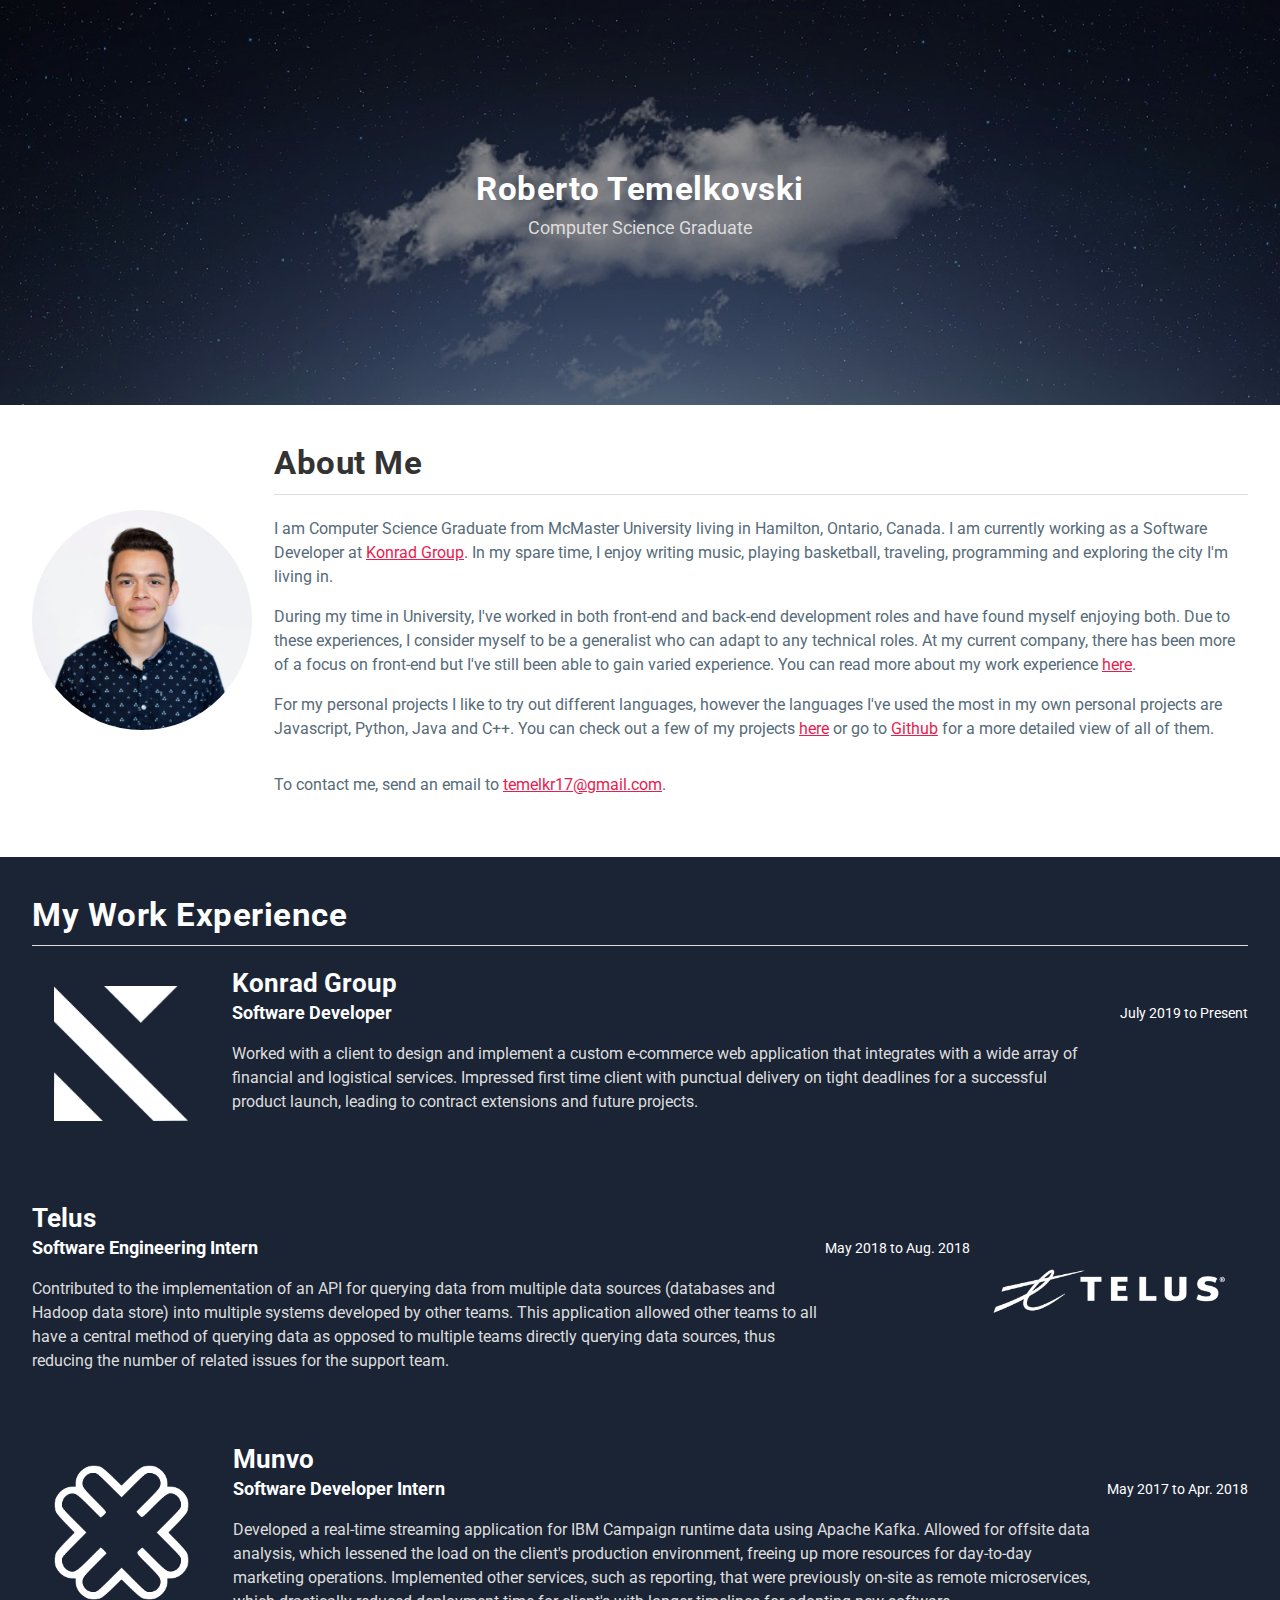
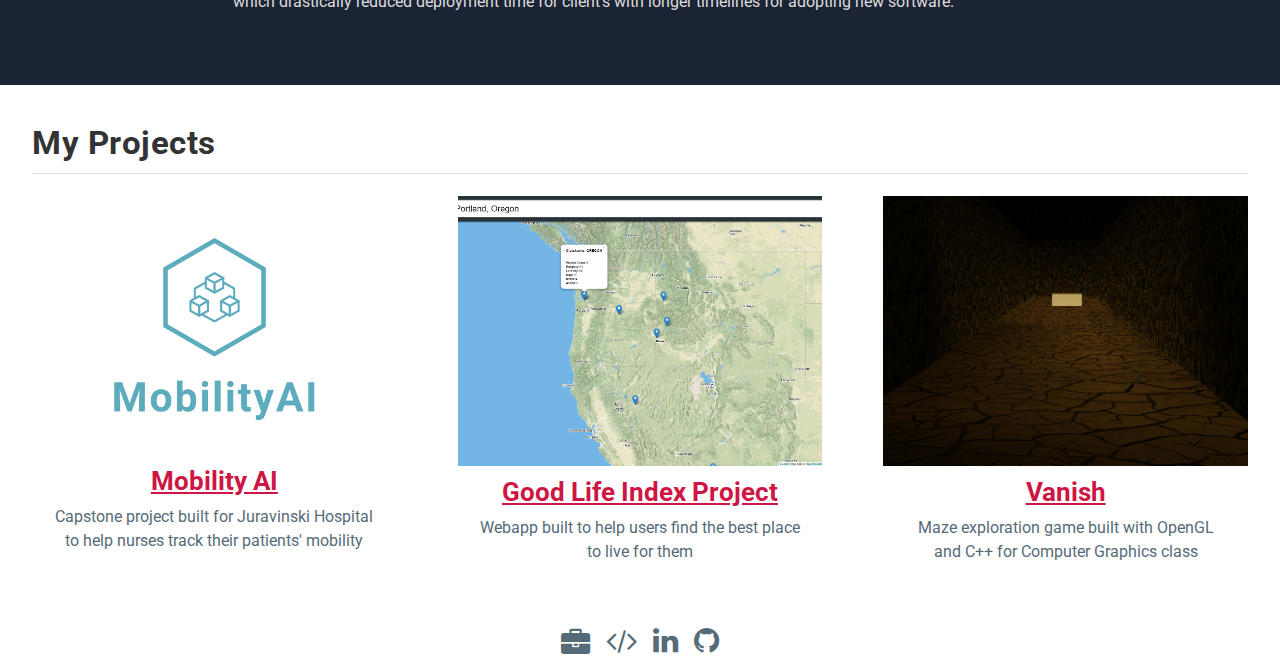
<file: index.html>
<!DOCTYPE html>
<html>
<head>
	<meta charset="UTF-8">
	<meta name="viewport" content="width=device-width, initial-scale=1">
	<link rel="shortcut icon" type="image/x-icon" href="/favicon.ico"/>
	<title>Roberto Temelkovski</title>
	<script src="https://ajax.googleapis.com/ajax/libs/jquery/1.12.4/jquery.min.js"></script>
	<link href="https://fonts.googleapis.com/css?family=Roboto" rel="stylesheet">
	<link href="https://maxcdn.bootstrapcdn.com/font-awesome/4.7.0/css/font-awesome.min.css" rel="stylesheet">
	<link rel="stylesheet" type="text/css" href="style.css">
	<script src="animations.js" type="text/javascript"></script>
</head>
<body>
	<div id='header'>
		<div id="header-tint" class="flex-center">
			<div>
				<h2>Roberto Temelkovski</h2>
				<p id="alterable-subtitle"></p>
			</div>
		</div>
	</div>

	<div id="about-me" class="body">
		<div class="body-content">
			<div id="about-image-desktop">
				<img src="assets/headshot.jpg" alt="Picture of Me">
			</div>

			<div id="about-content">
				<h2>About Me</h2>
				<div class="line-separator"></div>

				<div id="about-image-mobile">
					<img src="assets/headshot.jpg" alt="Picture of Me">
				</div>
				<p>
				I am Computer Science Graduate from McMaster University living in Hamilton, Ontario, Canada. I am currently working as a Software Developer at <a href="https://www.konrad.com/">Konrad Group</a>.
				In my spare time, I enjoy writing music, playing basketball, traveling, programming and exploring the city I'm living in.
				</p>
				<p>
				During my time in University, I've worked in both front-end and back-end development roles and have found myself enjoying both. Due to these experiences, I consider myself to be a generalist who can adapt to any technical roles. At my current company, there has been more of a focus on front-end but I've still been able to gain varied experience. You can read more about my work experience <a href="#experience">here</a>.
				</p>
				<p>
				For my personal projects I like to try out different languages, however the languages I've used the most in my own personal projects are Javascript, Python, Java and C++. You can check out a few of my projects <a href="#project">here</a> or go to <a href="https://github.com/rtemelkovski">Github</a> for a more detailed view of all of them.
				</p>
				<p style="margin-top:2em;">
				To contact me, send an email to <a href="mailto:temelkr17@gmail.com">temelkr17@gmail.com</a>.
				</p>
			</div>
		</div>
	</div>

	<div id="experience" class="body body-inverse">
		<div class="body-content">
			<h2>My Work Experience</h2>
			<div class="line-separator"></div>
			<div id="work-experience">
				<div id="konrad-group-block" class="content-block">
					<div class="company-logo-wrapper">
						<a class="company-logo company-logo--left" href="https://www.konrad.com/">
							<img src="assets/kg.png" alt="Konrad Group Logo">
						</a>
					</div>
					<div class="content-block-body">
						<h3 class="company-name"><a href="https://www.konrad.com/">Konrad Group</a></h3>
						<h6>
							Software Developer
							<span class="company-tenure">July 2019 to Present</span>
						</h6>
						<p>Worked with a client to design and implement a custom e-commerce web application that integrates with a wide array of financial and logistical services. Impressed first time client with punctual delivery on tight deadlines for a successful product launch, leading to contract extensions and future projects.</p>
					</div>
				</div>

				<div id="telus-block" class="content-block">
					<div class="company-logo-wrapper">
						<a id="telus-logo" class="company-logo" href="https://www.telus.com/en/">
							<img src="assets/telus-mobile.png" alt="Telus Logo"/>
						</a>
					</div>
					<div class="content-block-body">
						<h3 class="company-name"><a href="https://www.telus.com/en/">Telus</a></h3>
						<h6>
							Software Engineering Intern
							<span class="company-tenure">May 2018 to Aug. 2018</span>
						</h6>
						<p>Contributed to the implementation of an API for querying data from multiple data sources (databases and Hadoop data store) into multiple systems developed by other teams. This application allowed other teams to all have a central method of querying data as opposed to multiple teams directly querying data sources, thus reducing the number of related issues for the support team.</p>
					</div>
				</div>

				<div id="munvo-block" class="content-block">
					<div class="company-logo-wrapper">
						<a class="company-logo company-logo--left" href="https://munvo.com/">
							<img src="assets/munvo.png" alt="Munvo Logo">
						</a>
					</div>
					<div class="content-block-body">
						<h3 class="company-name"><a href="https://munvo.com/">Munvo</a></h3>
						<h6>
							Software Developer Intern
							<span class="company-tenure">May 2017 to Apr. 2018</span>
						</h6>
						<p>Developed a real-time streaming application for IBM Campaign runtime data using Apache Kafka. Allowed for offsite data analysis, which lessened the load on the client's production environment, freeing up more resources for day-to-day marketing operations. Implemented other services, such as reporting, that were previously on-site as remote microservices, which drastically reduced deployment time for client's with longer timelines for adopting new software.</p>
					</div>
				</div>
			</div>
		</div>
	</div>

	<div id="project" class="body">
		<div class="body-content">
			<h2>My Projects</h2>
			<div class="line-separator"></div>
			<div id="project-history">
				<div class="content-block">
					<img 
						class="project-image"
						id="mobility-ai-logo"
						src="assets/mobility-ai.png" 
						alt="Mobility AI Logo"
					>
					<div class="content-block-body centered-text">
						<h3 class="content-block-title">
							<a href="https://github.com/pgunasekara/mobilityai">
								Mobility AI
							</a>
						</h3>
						<p>Capstone project built for Juravinski Hospital to help nurses track their patients' mobility</p>
					</div>
				</div>

				<div class="content-block">
					<img 
						class="project-image"
						src="assets/glifrp.png" 
						alt="Good Life Index "
					>
					<div class="content-block-body centered-text">
						<h3 class="content-block-title">
							<a href="https://github.com/teovoinea/GLIFRP">
								Good Life Index Project
							</a>
						</h3>
						<p>Webapp built to help users find the best place to live for them</p>
					</div>
				</div>

				<div class="content-block">
					<img 
						class="project-image"
						src="assets/mazegame.png" 
						alt=""
					>
					<div class="content-block-body centered-text">
						<h3 class="content-block-title">
							<a href="https://github.com/pgunasekara/mobilityai">
								Vanish
							</a>
						</h3>
						<p>Maze exploration game built with OpenGL and C++ for Computer Graphics class</p>
					</div>
				</div>
			</div>
		</div>
	</div>

	<div id="menu">
		<div>
			<a href="#experience"><i class="fa fa-lg fa-briefcase" aria-hidden="true" style="margin-top:0.3em;"></i></a>
			<a href="#project"><i class="fa fa-lg fa-code" aria-hidden="true"></i></a>
			<a href="https://www.linkedin.com/in/temelkovskiroberto/"><i class="fa fa-lg fa-linkedin" aria-hidden="true"></i></a>
			<a href="https://github.com/rtemelkovski"><i class="fa fa-lg fa-github" aria-hidden="true"></i></a>
		</div>
	</div>
</body>
</html>
</file>
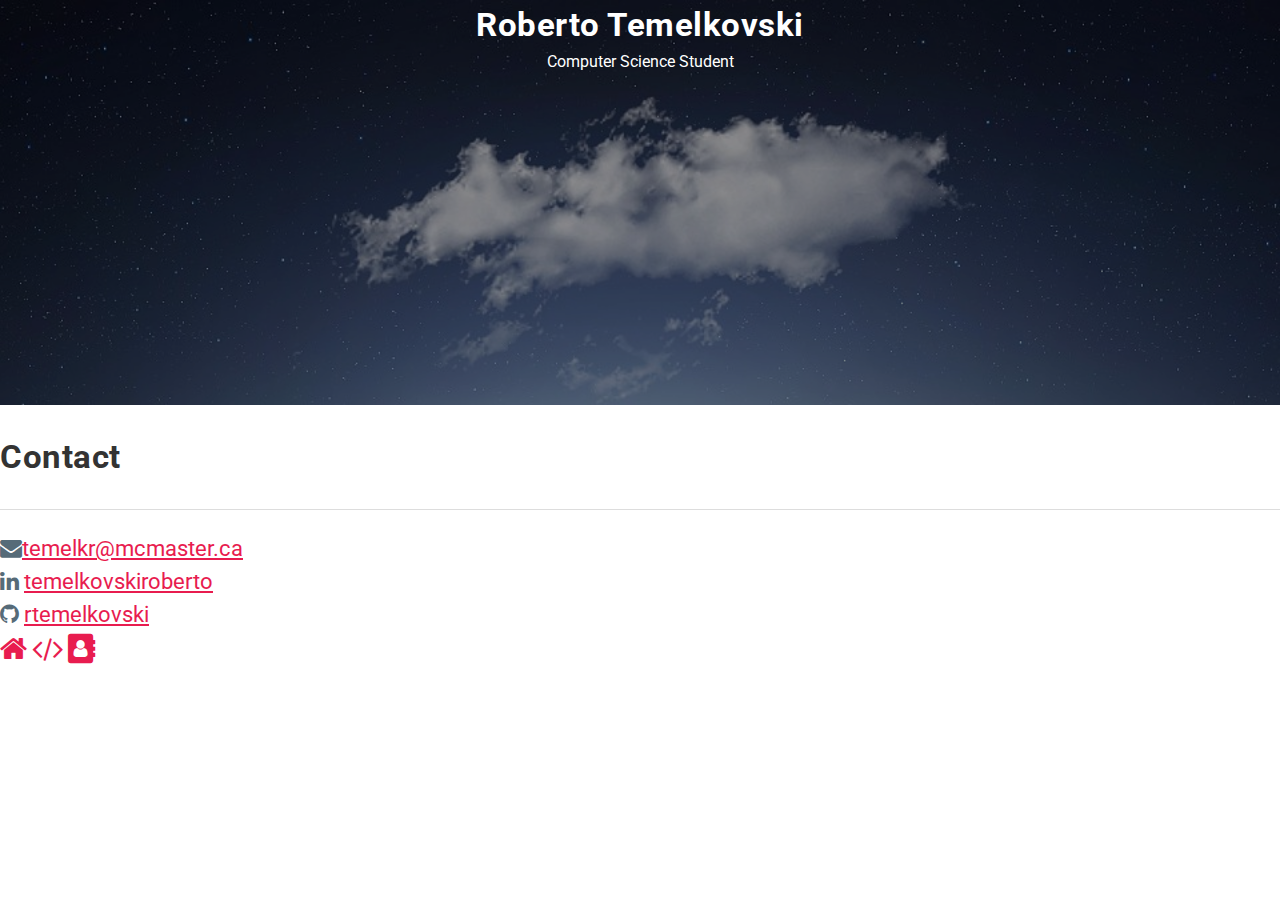
<file: contact.html>
<!DOCTYPE html>
<html>
<head>
	<meta charset="UTF-8">
	<meta name="viewport" content="width=device-width, initial-scale=1">
	<title>Roberto Temelkovski</title>
	<script src="https://ajax.googleapis.com/ajax/libs/jquery/1.12.4/jquery.min.js"></script>
	<link href="https://fonts.googleapis.com/css?family=Roboto" rel="stylesheet">
	<link href="https://maxcdn.bootstrapcdn.com/font-awesome/4.7.0/css/font-awesome.min.css" rel="stylesheet">
	<link rel="stylesheet" type="text/css" href="style.css">
</head>
<body>
	<div id='header'>
		<div id="header-tint">
			<h2>Roberto Temelkovski</h2>
			<p>Computer Science Student</p>
		</div>
	</div>
	<div id="body">
		<div class="body-container">
			<h2>Contact</h2>
			<div class="line-separator"></div>

			<div id="contact-menu">
				<div><i class="fa fa-md fa-envelope" aria-hidden="true"></i><a href="mailto:temelkr@mcmaster.ca">temelkr@mcmaster.ca</a></div>
				<div><i class="fa fa-md fa-linkedin" aria-hidden="true"></i>
				<a href="https://www.linkedin.com/in/temelkovskiroberto/">temelkovskiroberto</a></div>
				<div><i class="fa fa-md fa-github" aria-hidden="true"></i>
				<a href="https://github.com/rtemelkovski">
				rtemelkovski</a></div>
			</div>
		</div>
	</div>
	<div class="menu" id="contact-page-menu">
		<a href="index.html"><i class="fa fa-lg fa-home" aria-hidden="true"></i></a>
		<a href="projects.html"><i class="fa fa-lg fa-code" aria-hidden="true"></i></a>
		<a href="contact.html"><i class="fa fa-lg fa-address-book" aria-hidden="true"></i></a>
	</div>
</body>
</html>
</file>
<file: style.css>
body {
  font-family: 'Roboto', sans-serif;
  font-size: 18px;
  margin: 0px 0px;
  line-height: 1.5;
  color: #566b78;
  min-height: 100vh;
  position: relative;
}

h6 {
  font-size: 15px;
}

p {
  margin: 0px;
  font-size: 14px;
}

h1,
h2,
h4,
strong {
  color: #333;
  letter-spacing: 0.5px;

}

a {
  color: #e81c4f;
}

h4 a{
  color :#333;
  text-decoration: none;
}

.mobile-only {
  display: block;
}

.hide-mobile {
  display: none;
}

.flex-center {
  display: flex;
  justify-content: center;
  align-items: center;
}

.line-separator{
  height: 1px;
  background-color:#ddd;
  margin: 0 auto;
  margin-bottom:1em;
  width:100%;
}

/* Body Styles */
.body {
  margin: 0 auto;
  padding-top: 1.5em;
}

.body .body-content {
  margin: 0 auto;
  width: 90%;
}

.body h2{
  margin-bottom: 6px;
  margin-top: 0;
}

.body p{
  margin:1em 0px;
}

.body-inverse {
  background-color: #1b2435;
}

.body-inverse p {
  color : #DDD;
}

.body-inverse h2, .body-inverse h3, .body-inverse h4, .body-inverse h6 {
  color: #FFF;
}


/* Header Styles */
#header {
  text-align: center;
  background-image: url(assets/scenicbg.jpg);
  background-repeat:no-repeat;
  background-size:cover;
  background-color:transparent;
  height:35vh;
  color:white;
  width:100%;
}

#header h2{
  color:white;
  margin: 0;
}

#header-tint{
  width: 100%;
  background-color: rgba(0, 0, 0, 0.4);
  position:absolute;
  top:0;
  height:inherit;
}

#alterable-subtitle {
  color : #DDD;
  font-size: 15px; 
}

/* About Me Styles */
#about-me {
  margin-bottom: 2em;
}

#about-image-desktop {
  display:none;
}

#about-image-mobile {
  display: flex;
  justify-content: center;
  align-items: center;
}

#about-image-mobile img, #about-image-desktop img {
  border-radius: 50%;
  height: 10em;
  width: 10em;
  margin: 0em;
  margin-bottom: 0.5em;
}


/* Menu Styles */
#menu {
  margin-bottom: 10px;
}

#menu div {
  display: flex;
  justify-content: center;
}

#menu a{
  color: #566b78;
  margin: 0rem 0.5rem;
}

#menu a:hover{
  color: #e81c4f;
}

#menu a:active{
  color: #e81c4f;
}

/* Work Experience Styles */
#work-experience, #project-history {
  display:flex;
  flex-direction:column;
}

#project-history {
  justify-content: space-between;
}

.content-block {
  display: flex;
  flex-direction: column;
  margin-bottom: 2.5em;
}

.content-block h3, .content-block h6 {
  margin: 0;
}

.content-block h3 {
  line-height : 1.2;
}

.company-name a {
  text-decoration: none;
  color: #FFF;
}

.company-logo-wrapper {
  display: flex;
}

.company-logo {
  height: 100%;
  width: min-content;
  margin: 0 auto;
  margin-bottom: 1em;
}

.company-logo img {
  height: 15vh;
}

.company-tenure {
  float: right;
  font-weight: lighter;
  font-size: 12px;
  padding-top: 3px;
}

#telus-logo img {
  height: 15vh;
}

/* Project Section Styles */
.project-image {
  width: 100%;
  object-fit: cover;
  max-height : 40vh;
  height: unset;
  margin-bottom: 0.5em;
}

#mobility-ai-logo {
  margin-bottom: 0;
}

#project-history .content-block {
  margin-bottom: 1em;
}

#project-history .content-block p {
  margin-top: 0.5em;
}

#project-history .content-block a {
  color: #cf1543;
}

/* Tablet styles */
@media only screen and (min-width: 600px) {
  body {
    font-size: 18px;
    line-height: 1.5;
  }

  h6 {
    font-size: 15px;
  }

  p {
    font-size: 14px;
  }

  .body .body-content {
    margin: 0 auto;
    width: 95%;
  }

  #header {
    height:40vh;
  }

  #about-me .body-content {
    display: flex;
    justify-content: space-between;
  }

  #about-image-desktop {
    display: flex;
    justify-content: center;
    align-items: center;
    margin: 1em;
    margin-left: 0;
  }

  #about-image-mobile {
    display:none;
  }

  .content-block {
    min-height: 20vh;
    display: flex;
    flex-direction: row;
  }

  .company-logo-wrapper {
    flex-direction: column;
    justify-content: center;
  }

  .company-logo {
    width: unset;
    margin-bottom: 0;
    height: auto;
    max-height: unset;
  }

  .company-logo--left {
    margin: 0 2em 0 1em;
  }
  
  #telus-logo img {
    height: 10vh;
  }

  #telus-block {
    flex-direction: row-reverse;
  }

  #project-history {
    flex-direction: row;
  }

  #project-history .content-block {
    flex-direction: column;
    width: 30%;
  }

  #project-history .content-block-body {
    text-align: center;
    padding: 0 1em;
  }

  .project-image {
    height: 20vh;
  }

  #project-history {
    padding-bottom: 1em;
  }
}

/* Desktop styles */
@media only screen and (min-width: 768px) {
  body {
    font-size: 22px;
    line-height: 1.5;
  }

  h6 {
    font-size: 18px;
  }

  p {
    font-size: 16px;
  }

  #header {
    height: 45vh;
  }

  .project-image {
    height: 30vh;
  }

  .company-tenure {
    font-size: 14px;
    padding-top: 4px;
  }

  #alterable-subtitle {
    font-size: 18px;
  }

  #work-experience .content-block-body p {
    width: 85%;
  }

}
</file>
